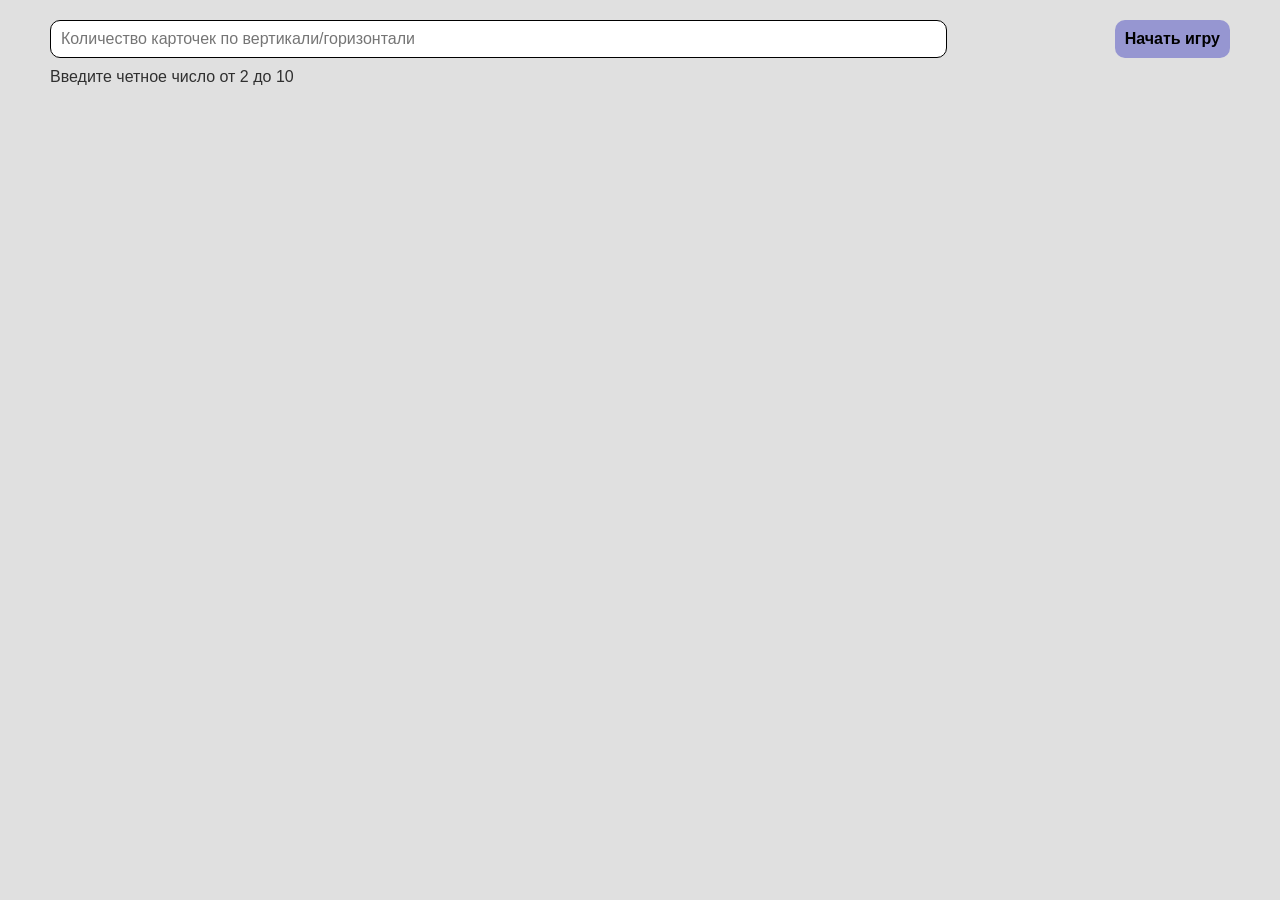
<file: pairs game/index.html>
<!DOCTYPE html>
<html lang="ru">
<head>
    <meta charset="UTF-8">
    <meta http-equiv="X-UA-Compatible" content="IE=edge">
    <meta name="viewport" content="width=device-width, initial-scale=1.0">
    <title></title>
    <link rel="stylesheet" href="normalize.css">
    <link rel="stylesheet" href="style.css">
    <script defer src="main.js"></script>
</head>

  <body>

  </body>
</html>
</file>
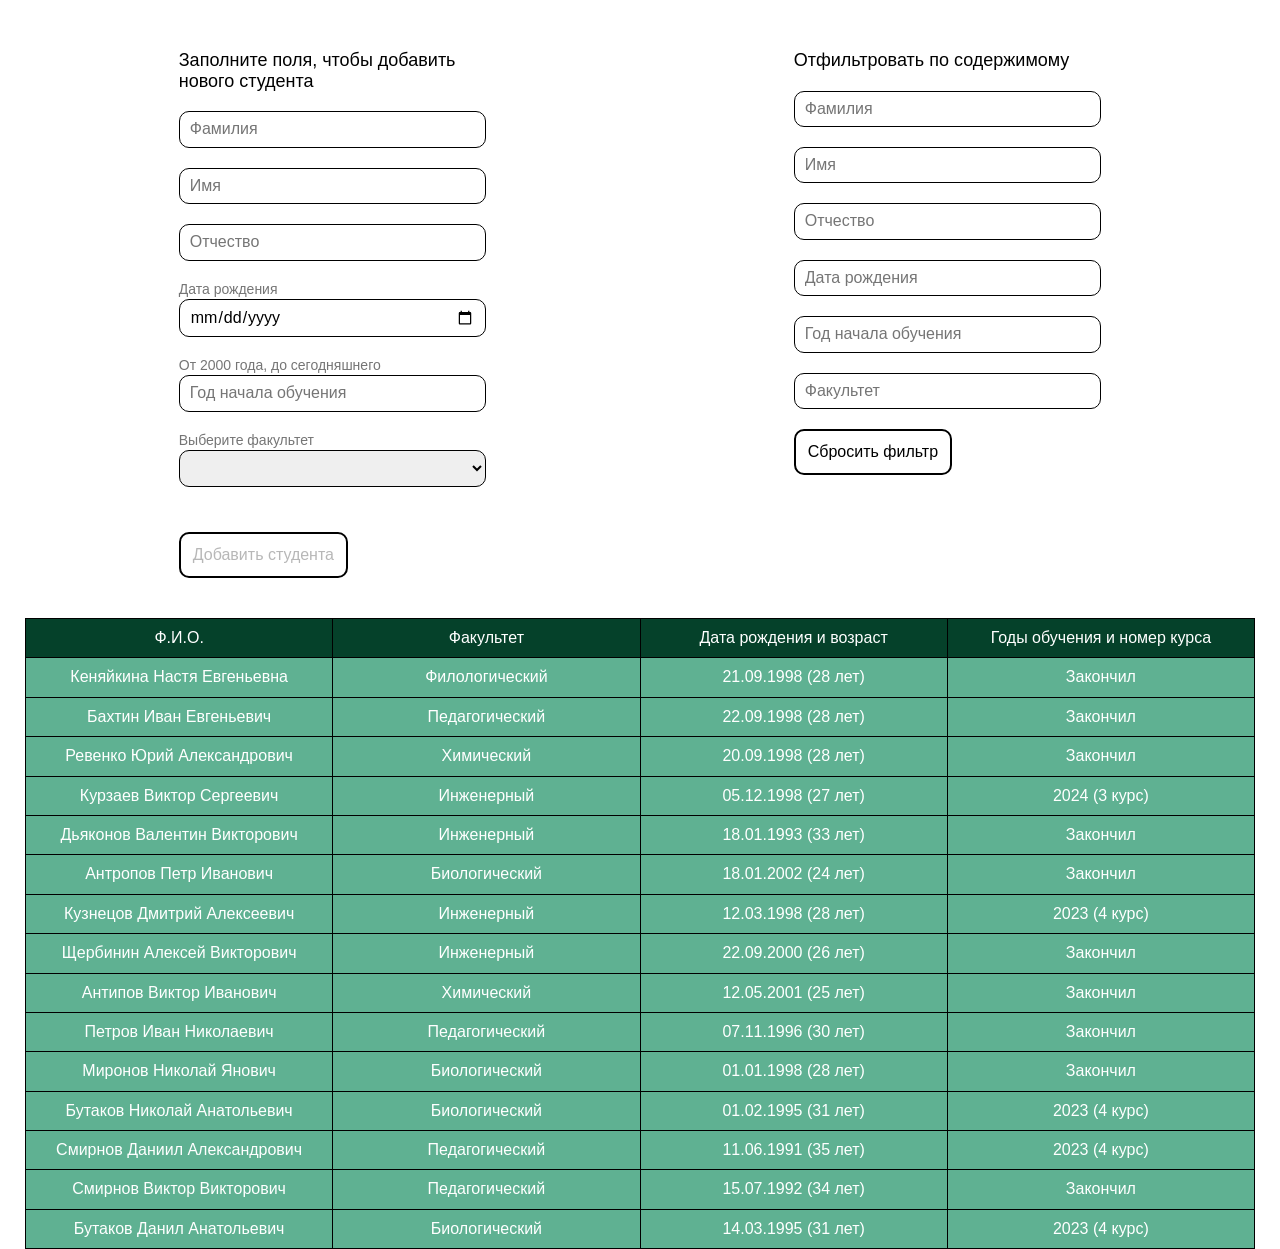
<file: user-panel/index.html>
<!DOCTYPE html>
<html lang="ru">

<head>
    <meta charset="UTF-8">
    <meta http-equiv="X-UA-Compatible" content="IE=edge">
    <meta name="viewport" content="width=device-width, initial-scale=1.0">
    <title>User panel</title>
    <link rel="stylesheet" href="normalize.css">
    <link rel="stylesheet" href="style.css">
    <script defer src="main.js"></script>
</head>

<body class="body">
    <!-- Этап 1. Создайте верстку элементов, которые будут статичны (неизменны).  -->
    <div class="body-container">
      <section class="students">
        <nav class="panel">
          <form class="form">
            <div class="form__container flex">
              <h2 class="form__title">Заполните поля, чтобы добавить нового студента</h2>
              <input class="form__input" id="surname" type="text" name="surname" placeholder="Фамилия">
              <input class="form__input" id="name" type="text" name="name" placeholder="Имя">
              <input class="form__input" id="patronymic" type="text" name="patronymic" placeholder="Отчество">
              <span class="form__span">Дата рождения</span>
              <input class="form__input" id="birthday" type="date" name="birthday">
              <span class="form__span">От 2000 года, до сегодняшнего</span>
              <input class="form__input" id="startStudy" type="number" name="startStudy" placeholder="Год начала обучения">
              <span class="form__span">Выберите факультет</span>
                <select class="form__select" id="faculty" name="faculty">
                  <option class="form__option" disabled selected hidden>Выберите факультет</option>
                  <option class="form__option" value="Инженерный" >Инженерный</option>
                  <option class="form__option" value="Химический">Химический</option>
                  <option class="form__option" value="Педагогический" >Педагогический</option>
                  <option class="form__option" value="Филологический">Филологический</option>
                </select>
            </div>
            <span class="form__error"></span>
            <button class="form__button btn-reset" type="submit" disabled>Добавить студента</button>
          </form>

          <form class="filter">
            <div class="filter__container flex">
              <h2 class="filter__title">Отфильтровать по содержимому</h2>
              <input class="filter__input" id="filter-surname" type="text" name="surname" placeholder="Фамилия">
              <input class="filter__input" id="filter-name" type="text" name="name" placeholder="Имя">
              <input class="filter__input" id="filter-patronymic" type="text" name="patronymic" placeholder="Отчество">
              <input class="filter__input" id="filter-birthday" type="text" name="birthday" placeholder="Дата рождения">
              <input class="filter__input" id="filter-startStudy" type="text" name="startStudy" placeholder="Год начала обучения">
              <input class="filter__input" id="filter-faculty" type="text" name="faculty" placeholder="Факультет">
            </div>
            <button class="filter__reset btn-reset"  type="reset">Сбросить фильтр</button>
          </form>
        </nav>

        <table class="head-tabel">
          <tr class="head-row">
            <th class="head-row__cell name">ф.и.о.</th>
            <th class="head-row__cell faculty">Факультет</th>
            <th class="head-row__cell birthday">Дата рождения и возраст</th>
            <th class="head-row__cell start-study">Годы обучения и номер курса</th>
          </tr>
        </table>

        <table class="students-table">
        </table>
      </section>
    </div>
</body>
</html>
</file>
<file: pairs game/style.css>
body{
    background-color: #e0e0e0;
}

.container {
    margin: 20px auto;
    padding: 0 50px;
    font-family: 'Arial', Verdana, Tahoma, sans-serif, monospace;
    
}

.input-group {
    margin-bottom: 10px;
    display: flex;
    justify-content: space-between;
}

.form-control {
    margin: 0;
    padding: 0;
    padding-left: 10px;
    width: 75%;
    border:  1px solid #000;
    border-radius: 10px;
}

.btn {
    margin: 0;
    padding: 10px;
    font-size: 16px;
    font-weight: 600;
    background-color: #9696d1;
    border: none;
    border-radius: 10px;
    cursor: pointer;
}

.span-hint {
    display: block;
    margin-bottom: 20px;
    color: #303030;
}

.cards-wrapper {
    display: grid;
    justify-content: center;
    justify-items: center;
    gap: 20px;
}

.card {
    display: flex;
    position: relative;
    justify-content: center;
    align-items: center;
    width: 80px;
    height: 80px;
    font-size: 24px;
    border-radius: 10px;
    color: #fff;
    background-color: #4d4dff;
    cursor: pointer;
    transition: .3s ease-in-out;
}

.card:before {
    content: "";
    vertical-align: middle;
    position: absolute;
    top: 0;
    left: 0;
    bottom: 0;
    right: 0;
    width: 100%;
    border-radius: 10px;
    transition: .5s ease-in-out;
    background-color: #000;
    transition: .3s ease-in-out;
}

.active::before {
    opacity: 0;
    transition: .3s ease-in-out;
}

.end-game{
    margin: 0;
    padding: 0;
    top: 20%;
    right: 0;
    left: 0;
    bottom: 20%;
    position: absolute;
    display: none;
    justify-content: center;
    align-items: center;
    font-size: 62px;
}

.win{
    margin: 0;
    padding: 0;
    display: none;
}

.end-time{
    margin: 0;
    padding: 0;
    display: none;
}

.block-time{
    margin-bottom: 40px;
    display: flex;
    flex-direction: column;
    align-items: center;
    font-size: 32px;
}

.decr{
    margin: 0;
    padding: 0;
}

.time{
    margin: 0;
    padding: 0;
}
</file>
<file: user-panel/style.css>
.btn-reset{
  padding: 0;
  margin: 0;
  border: none;
  cursor: pointer;
  background-color: transparent;
}

.flex {
  display: flex;
}

.panel{
  display: flex;
}

.body{
  font-family: Verdana, Geneva, Tahoma, sans-serif;
  font-size: 16px;
}

.body-container{
  height: 100vh;
}

.students{
  padding: 50px 25px 0 25px;
}

.form,
.filter{
  position: relative;
  margin: 0 auto;
  margin-bottom: 40px;
  width: 25%;
}

.form__title,
.filter__title {
  padding: 0;
  margin: 0;
  margin-bottom: 20px;
  font-size: 18px;
  font-weight: normal;
}

.form__container,
.filter__container{
  flex-direction: column;
}

.form__input, .filter__input,
.form__select{
  margin-bottom: 20px;
  padding: 8px 10px;
  border: none;
  border: 1px solid #000;
  border-radius: 10px;
}


.form__select{
  margin-bottom: 45px;
  cursor: pointer;
}

.form__button,
.filter__reset{
  padding: 12px;
  border:  2px solid #000;
  border-radius: 10px;
}

.form__button:enabled{
  color:#106444;
  border-color:  #05412A;
}

.form__error{
  bottom: 45px;
  position: absolute;
  display: none;
  margin-bottom: 15px;
  font-size: 14px;
  color: #b80505;
}

.head-row {
  cursor: pointer;
}

.name{
  text-transform: uppercase;
}

.form__span{
  margin-bottom: 2px;
  font-size: 14px;
  color: #757575;
}

.head-tabel,
.students-table {
  padding: 20px 50px;
  width: 100%;
  color: #fff;
  border-collapse:collapse;
  background-color:  #5FB192;
}

th,td {
  padding: 10px 5px;
  font-weight: 100;
  hyphens: auto;
  width: calc( 100% / 4);
}

.head-row{
  background-color: #05412A;;
}

.row-student{
  font-size: 16px;
}

.cell-students{
  border-bottom: 1px solid #000;
  border-left: 1px solid #000;
}

.cell-students:last-child{
  border-right: 1px solid #000;
}

.head-row__cell{
  border-top: 1px solid #000;
  border-left: 1px solid #000;
  border-bottom: 1px solid #000;;
}

.head-row__cell:last-child{
  border-right: 1px solid #000;
}
</file>
